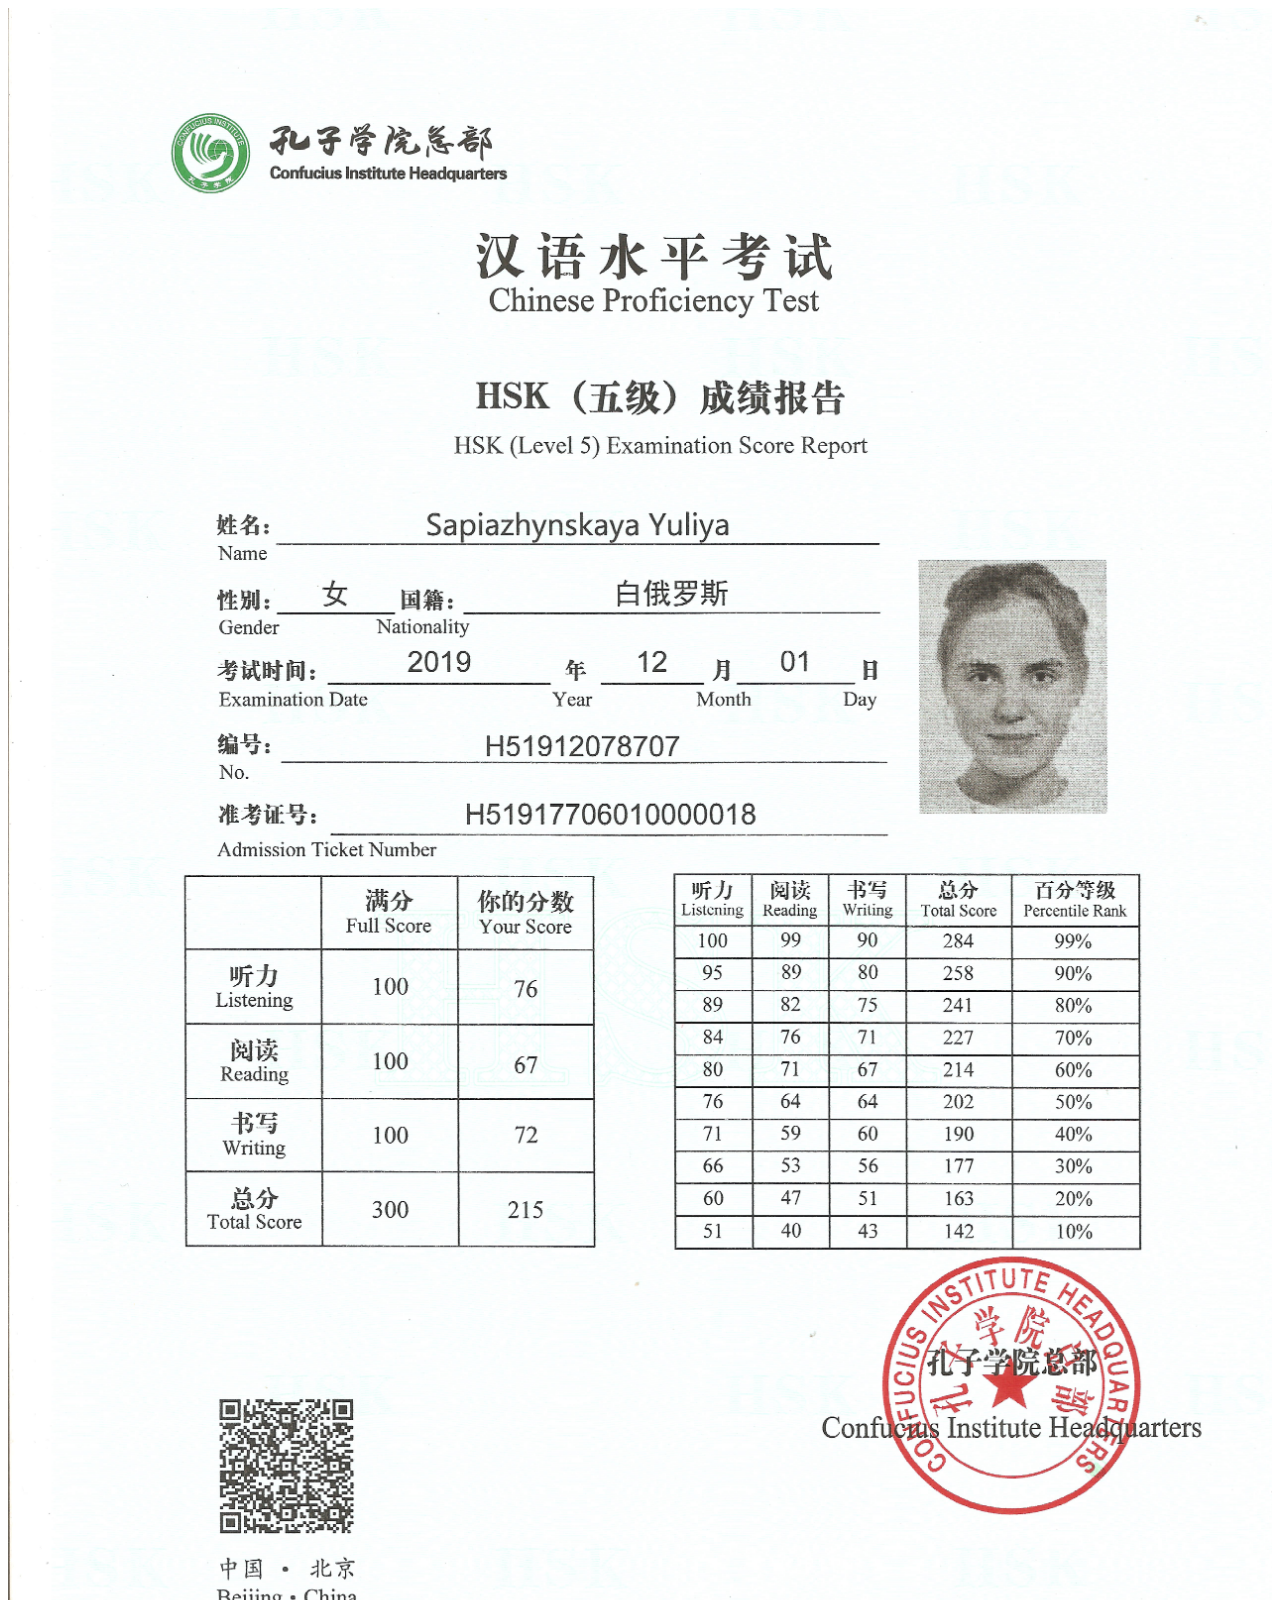
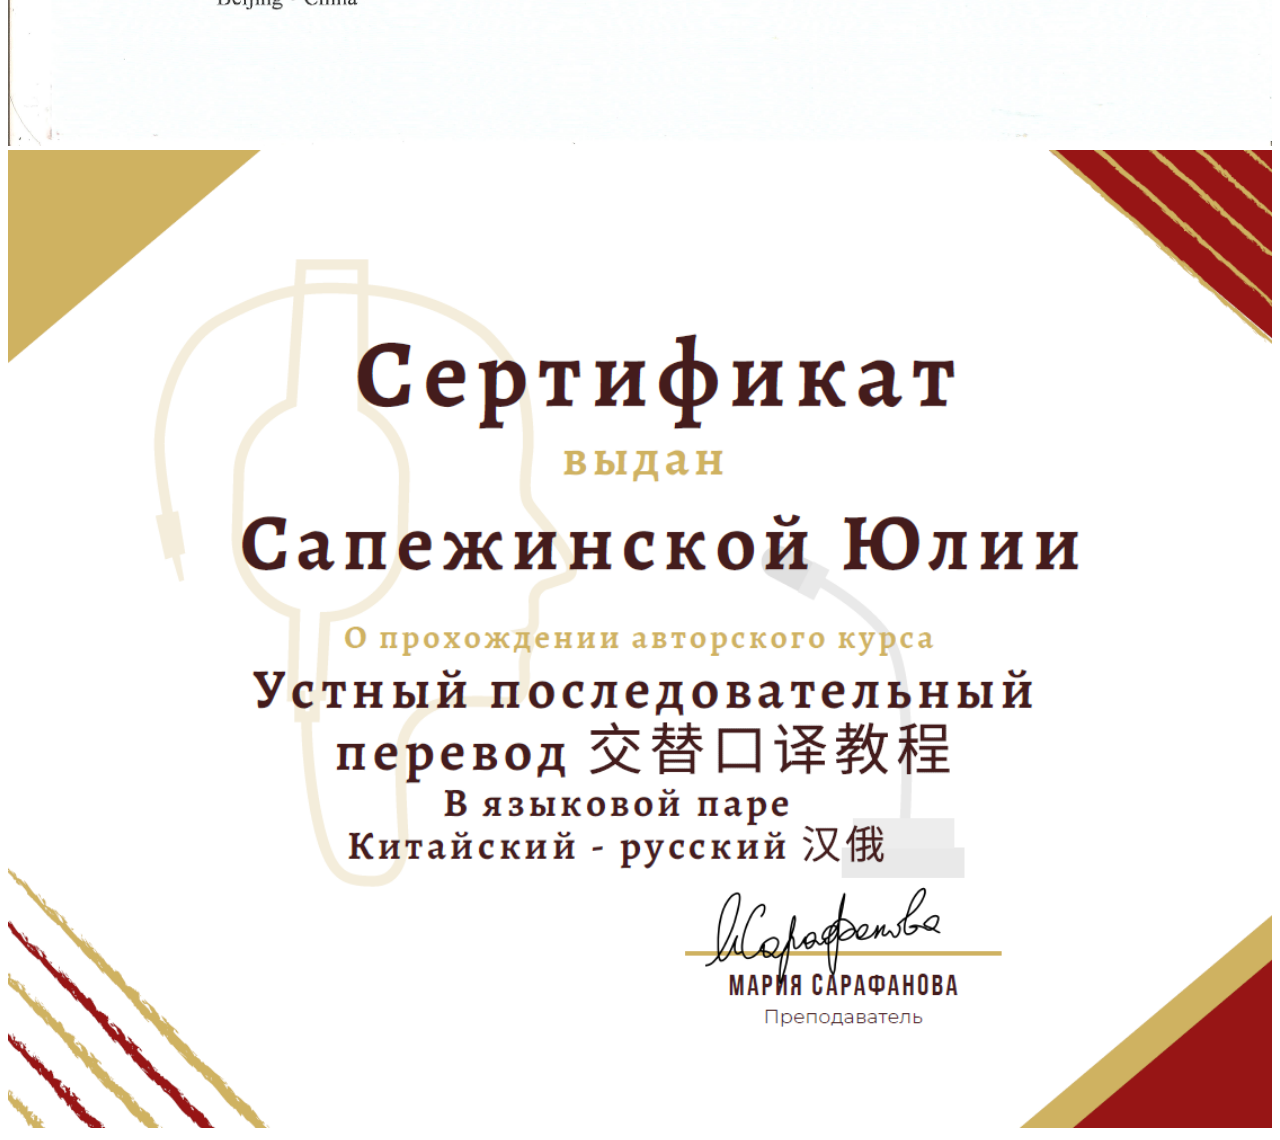
<file: certificates/certificates-of-chinese.html>
<!DOCTYPE html>
<html lang="en">
  <head>
    <meta charset="UTF-8" />
    <meta http-equiv="X-UA-Compatible" content="IE=edge" />
    <meta name="viewport" content="width=device-width, initial-scale=1.0" />
    <title>Chinese</title>
  </head>
  <body>
    <style>
      img {
        width: 100%;
      }
    </style>
    <div class="container">
      <img src="../assets/img/HSK5-2019.jpg" alt="HSK-5" class="cercificate" />
      <img
        src="../assets/img/cer.png"
        alt="course-of-transleter"
        class="cercificate"
      />
    </div>
  </body>
</html>
</file>
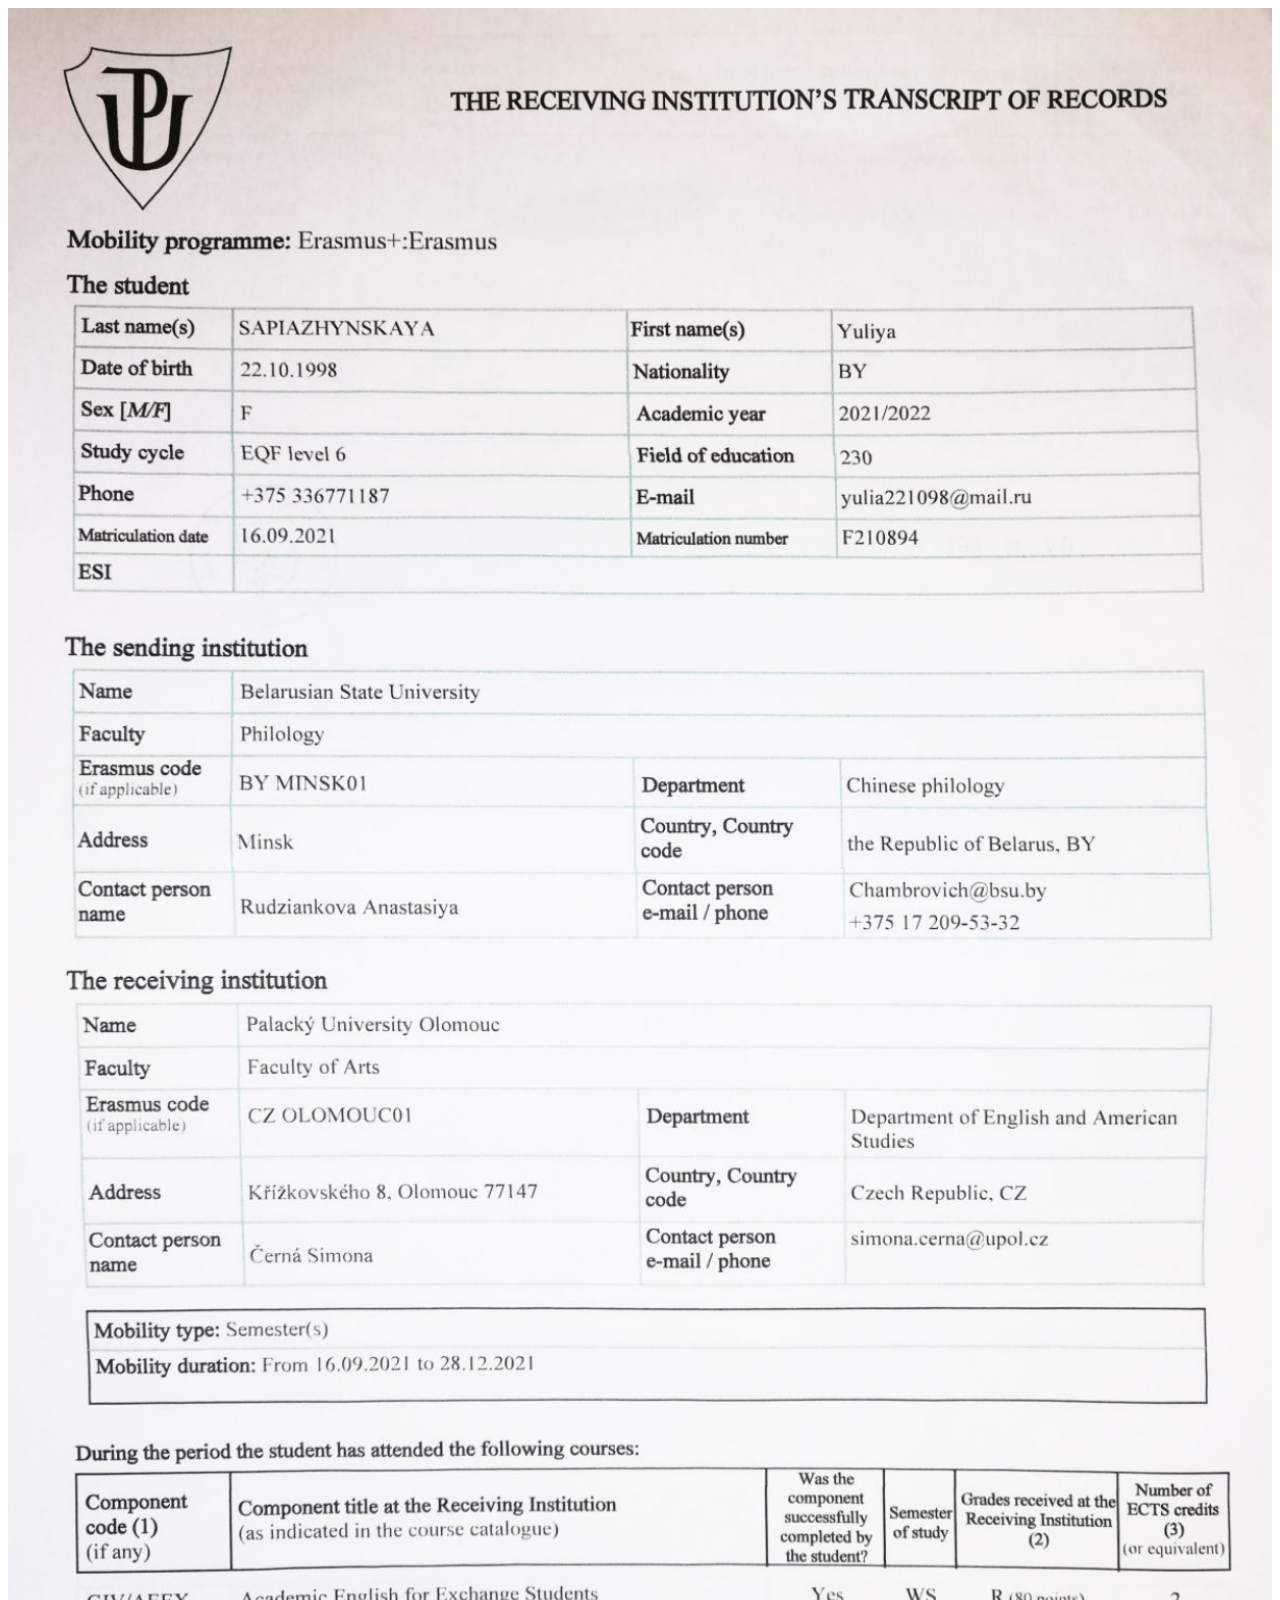
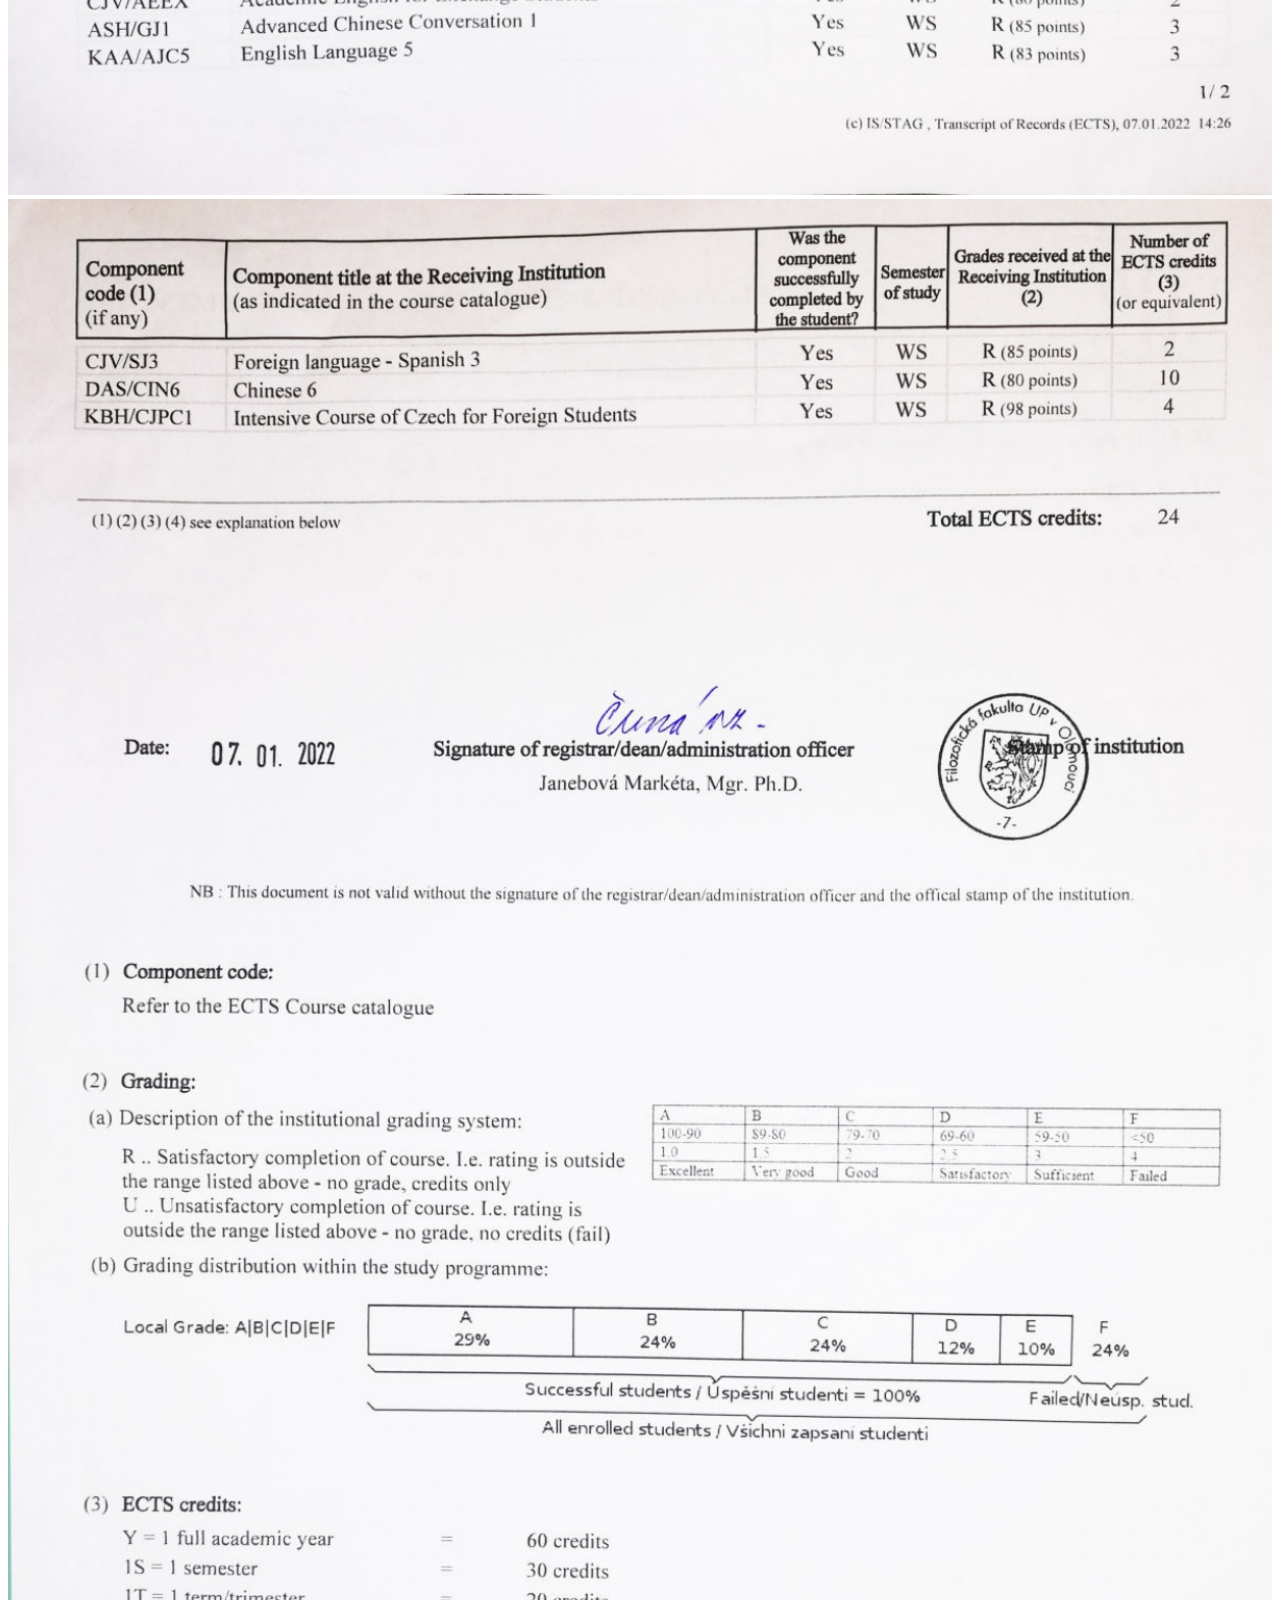
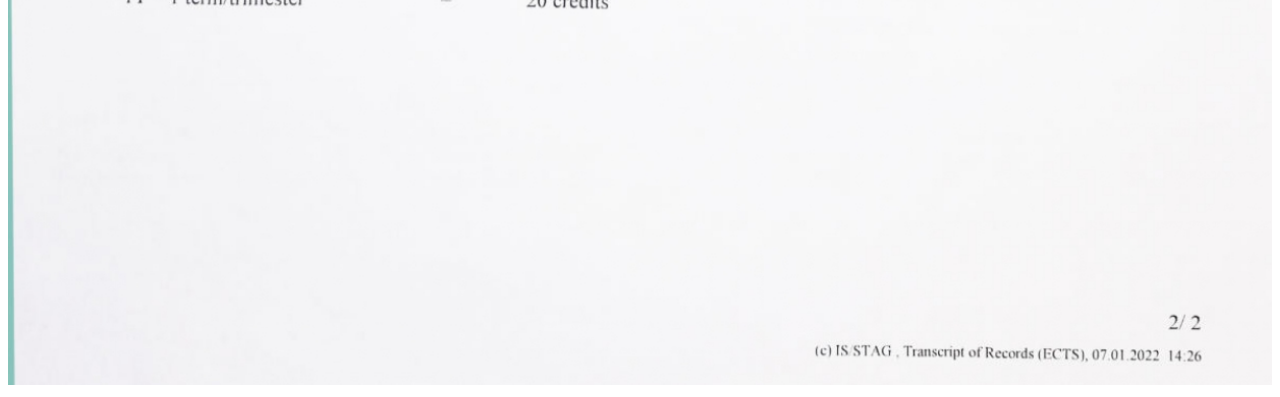
<file: certificates/erasmus.html>
<!DOCTYPE html>
<html lang="en">
  <head>
    <meta charset="UTF-8" />
    <meta http-equiv="X-UA-Compatible" content="IE=edge" />
    <meta name="viewport" content="width=device-width, initial-scale=1.0" />
    <title>Erasmus</title>
  </head>
  <body>
    <style>
      img {
        width: 100%;
      }
    </style>
    <div class="container">
      <img src="../assets/img/Erasmus_page-0001.jpg" alt="erasmus-page-1" class="cercificate" />
      <img
        src="../assets/img/Erasmus_page-0002.jpg"
        alt="erasmus-page-2"
        class="cercificate"
      />
    </div>
  </body>
</html>
</file>
